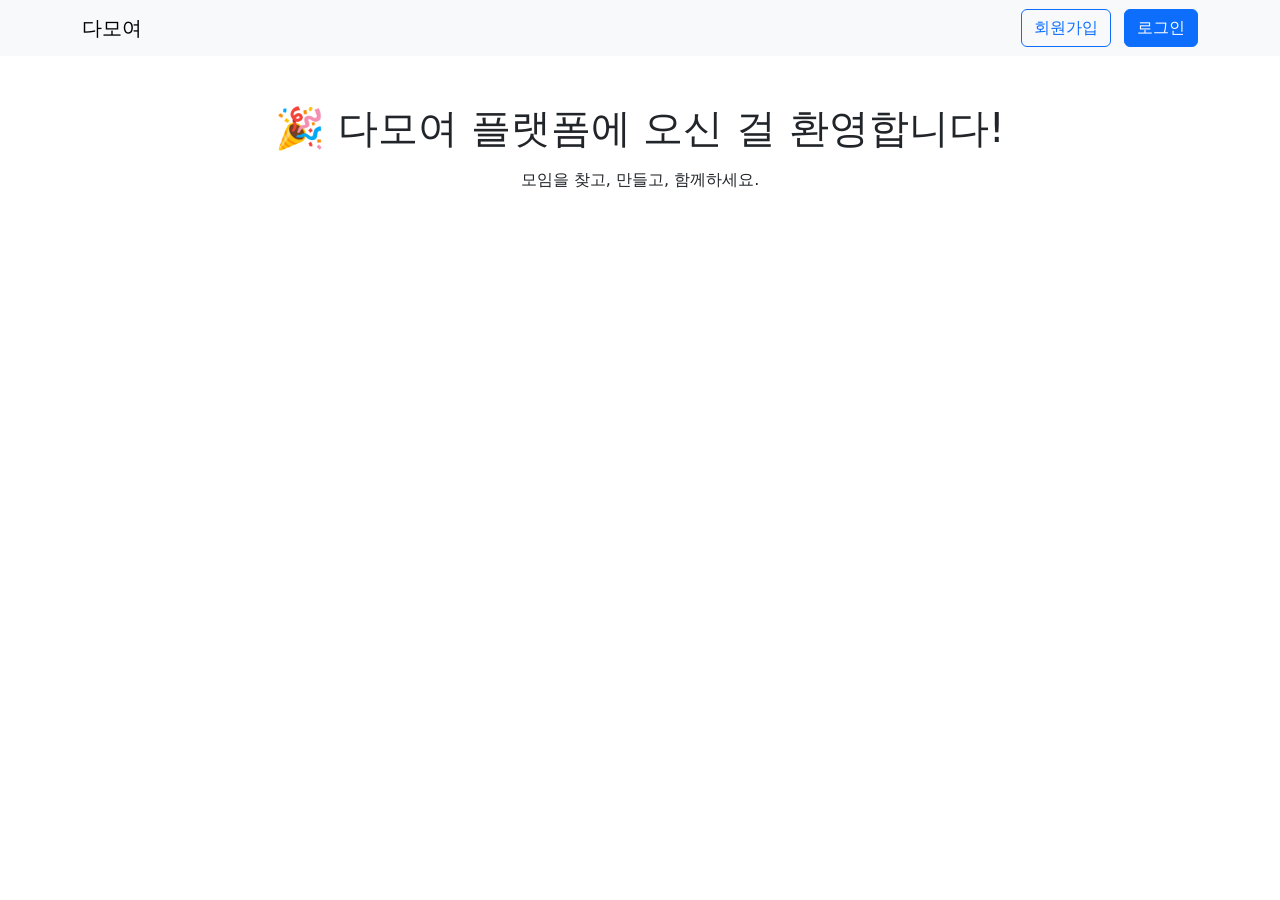
<file: src/main/resources/templates/main/index.html>
<!DOCTYPE html>
<html xmlns:th="http://www.thymeleaf.org">
<head>
    <meta charset="UTF-8">
    <title>다모여 메인</title>
    <link href="https://cdn.jsdelivr.net/npm/bootstrap@5.3.0/dist/css/bootstrap.min.css" rel="stylesheet">
</head>
<body>
<nav class="navbar navbar-expand-lg navbar-light bg-light">
    <div class="container">
        <a class="navbar-brand" href="/">다모여</a>
        <div class="ms-auto">
            <a href="/signup" class="btn btn-outline-primary me-2">회원가입</a>
            <a href="/login" class="btn btn-primary">로그인</a>
        </div>
    </div>
</nav>

<div class="container text-center mt-5">
    <h1>🎉 다모여 플랫폼에 오신 걸 환영합니다!</h1>
    <p class="mt-3">모임을 찾고, 만들고, 함께하세요.</p>
</div>
</body>
</html>
</file>
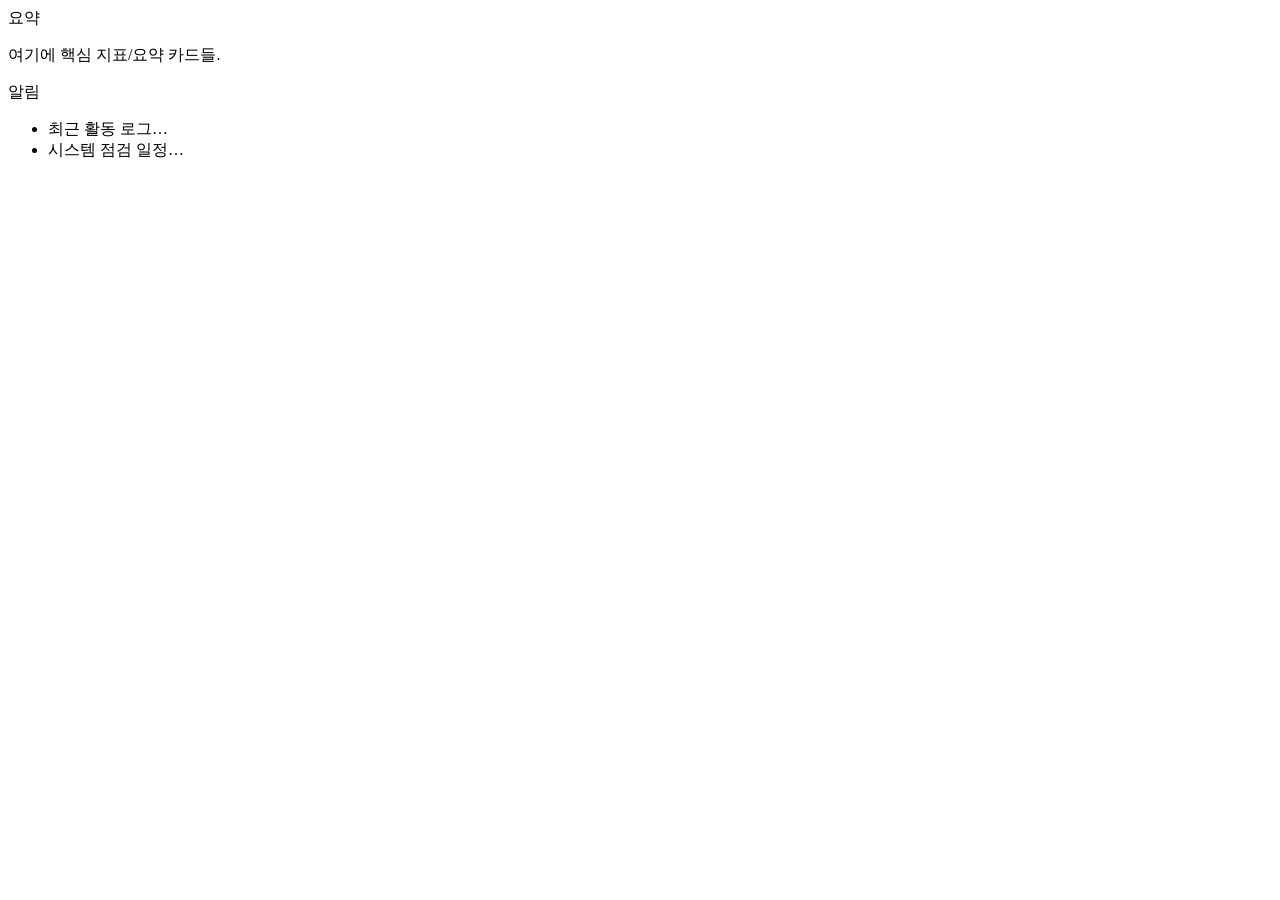
<file: src/main/resources/templates/admin/board/adminMainBoard.html>
<!DOCTYPE html>
<html lang="ko" xmlns:th="http://www.thymeleaf.org">
<head>
  <!-- 레이아웃으로 전달할 타이틀 조각 -->
  <title th:fragment="page_title">관리자 메인보드 - WINO</title>
</head>
<body>
<!-- 레이아웃에 본문/타이틀 프래그먼트를 넘겨주기 -->
<div th:replace="~{layout/admin-layout :: layout(~{::page_title}, ~{::page_content})}">
  <!-- 본문 프래그먼트 -->
  <main th:fragment="page_content">
    <div class="row g-3">
      <div class="col-12 col-lg-6">
        <div class="card shadow-sm">
          <div class="card-header">요약</div>
          <div class="card-body">
            <p class="mb-0 text-muted">여기에 핵심 지표/요약 카드들.</p>
          </div>
        </div>
      </div>
      <div class="col-12 col-lg-6">
        <div class="card shadow-sm">
          <div class="card-header">알림</div>
          <div class="card-body">
            <ul class="mb-0">
              <li>최근 활동 로그…</li>
              <li>시스템 점검 일정…</li>
            </ul>
          </div>
        </div>
      </div>
    </div>
  </main>
</div>
</body>
</html>
</file>
